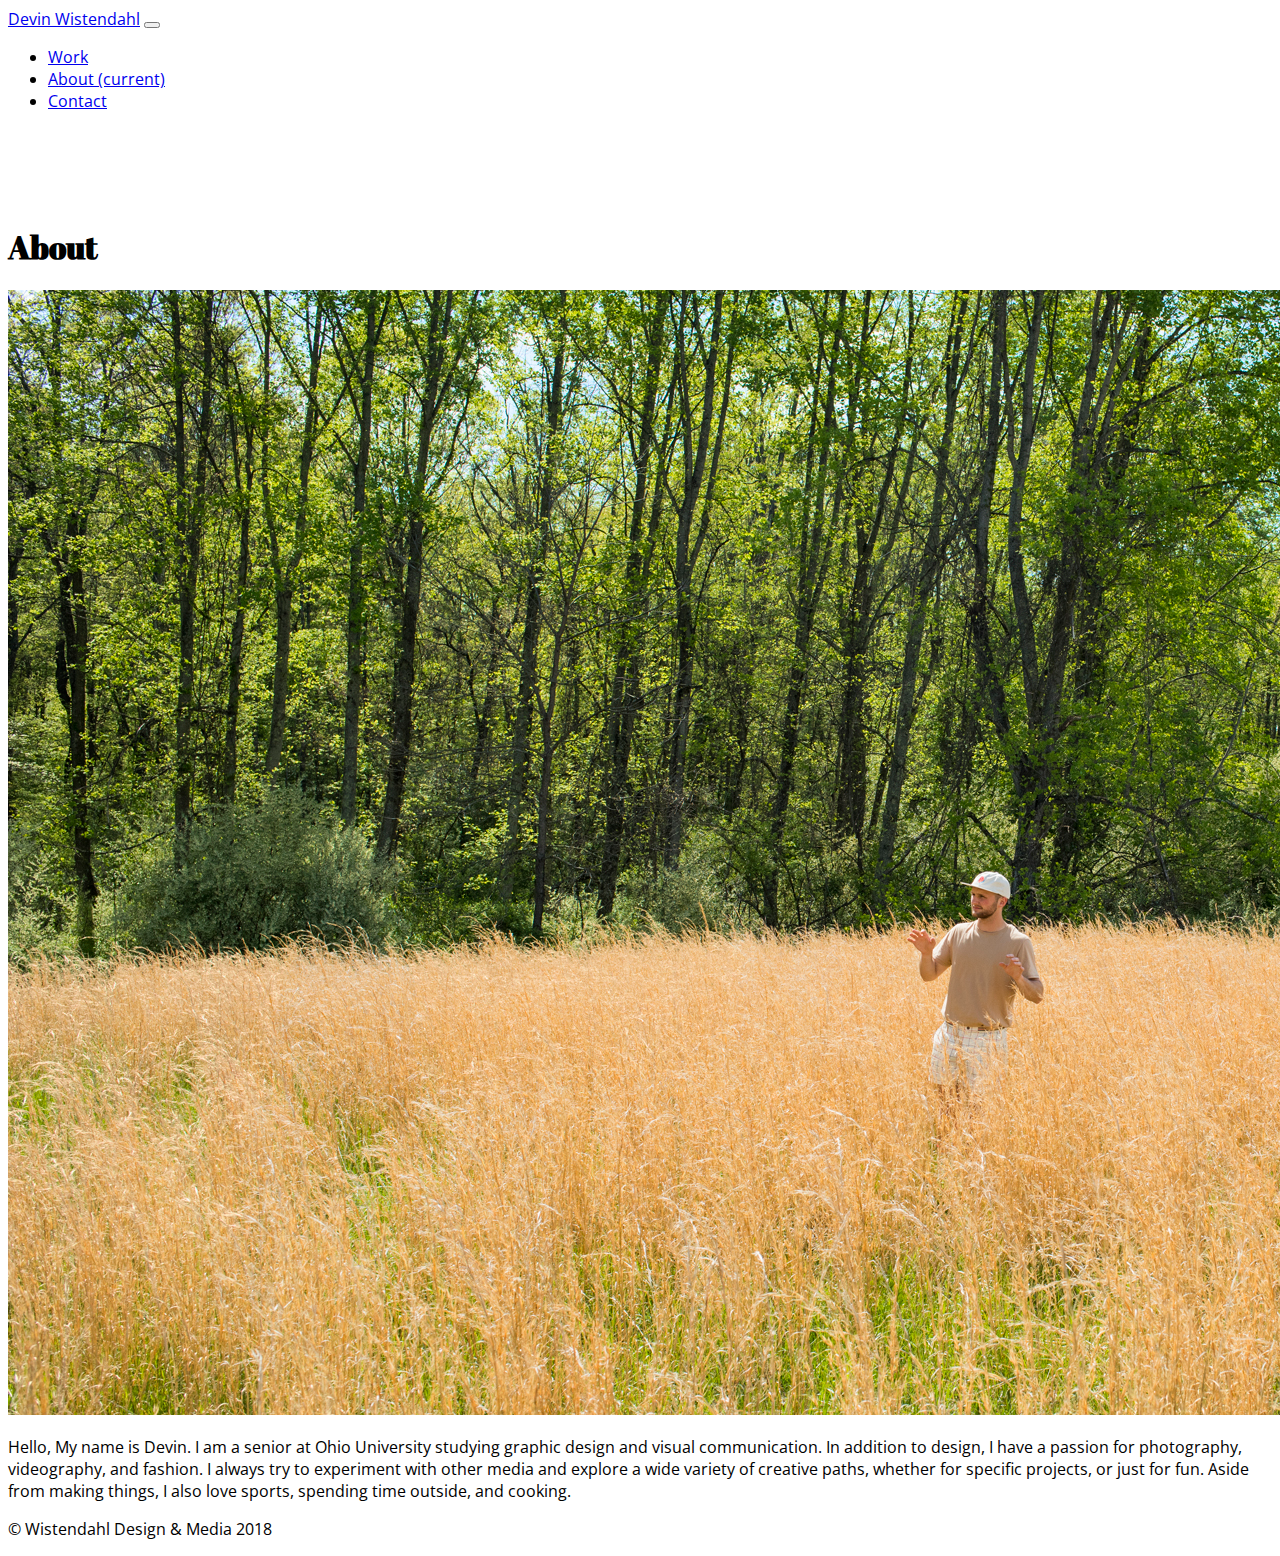
<file: about.html>
<!doctype html>
<html lang="en">

<head>
  <!-- Required meta tags -->
  <meta charset="utf-8">
  <meta name="viewport" content="width=device-width, initial-scale=1, shrink-to-fit=no">

  <!-- Bootstrap CSS -->
  <link rel="stylesheet" href="https://stackpath.bootstrapcdn.com/bootstrap/4.1.3/css/bootstrap.min.css" integrity="sha384-MCw98/SFnGE8fJT3GXwEOngsV7Zt27NXFoaoApmYm81iuXoPkFOJwJ8ERdknLPMO" crossorigin="anonymous">
  <!-- FontAwesome -->
  <link rel="stylesheet" href="https://use.fontawesome.com/releases/v5.5.0/css/all.css" integrity="sha384-B4dIYHKNBt8Bc12p+WXckhzcICo0wtJAoU8YZTY5qE0Id1GSseTk6S+L3BlXeVIU" crossorigin="anonymous">
  <!-- Google Fonts -->
  <link href="https://fonts.googleapis.com/css?family=Abril+Fatface|Open+Sans:300" rel="stylesheet">
  <!-- Local CSS -->
  <link href="css/style.css" rel="stylesheet">

  <title>Wistendahl Design</title>
</head>

<body>
  <header>
    <nav class="navbar navbar-expand-lg fixed-top navbar-light bg-light">
      <div class="container">
        <a class="navbar-brand" href="index.html">Devin Wistendahl</a>
        <button class="navbar-toggler" type="button" data-toggle="collapse" data-target="#navbarResponsive" aria-controls="navbarResponsive" aria-expanded="false" aria-label="Toggle navigation">
          <span class="navbar-toggler-icon"></span>
        </button>
        <div class="collapse navbar-collapse" id="navbarResponsive">
          <ul class="navbar-nav ml-auto">

            <li class="nav-item">
              <a class="nav-link" href="index.html">Work</a>
            </li>

            <li class="nav-item active">
              <a class="nav-link" href="about.html">About
                <span class="sr-only">(current)</span>
              </a>
            </li>

            <li class="nav-item">
              <a class="nav-link" href="contact.html">Contact</a>
            </li>
          </ul>
        </div>
      </div>
    </nav>
  </header>

  <br><br><br>
  <h1 class="text-center">About</h1>

  <section id="about">
    <div class="container">
      <div class="card-body">
        <img class="card-img-top" src="images/devin.jpg" alt="Card image cap">
        <p class="card-text">Hello, My name is Devin. I am a senior at Ohio University studying graphic design and visual communication. In addition to design, I have a passion for photography, videography, and fashion. I always try to experiment with other media and explore
          a wide variety of creative paths, whether for specific projects, or just for fun. Aside from making things, I also love sports, spending time outside, and cooking.</p>
      </div>
    </div>
    </div>
  </section>


  <footer class="py-5 bg-light">
    <div class="container text-center bio">
      <a href="https://www.instagram.com/devin.wistendahl/" target="_blank"><i class="fab fa-instagram fa-2x fa-fw" style="color:grey;"></i></a>
      <a href="mailto:devincwistendahlgmail.com"><i class="far fa-envelope fa-2x fa-fw" style="color:grey"></i></a>
      <a href="https://www.instagram.com/devin.wistendahl/" target="_blank"><i class="fab fa-linkedin-in fa-2x fa-fw" style="color:grey"></i></a>
      <p class="m-0 text-center text-black">&copy; Wistendahl Design & Media 2018</p>

    </div>
  </footer>

  <script src="https://code.jquery.com/jquery-3.3.1.slim.min.js" integrity="sha384-q8i/X+965DzO0rT7abK41JStQIAqVgRVzpbzo5smXKp4YfRvH+8abtTE1Pi6jizo" crossorigin="anonymous"></script>
  <script src="https://cdnjs.cloudflare.com/ajax/libs/popper.js/1.14.3/umd/popper.min.js" integrity="sha384-ZMP7rVo3mIykV+2+9J3UJ46jBk0WLaUAdn689aCwoqbBJiSnjAK/l8WvCWPIPm49" crossorigin="anonymous"></script>
  <script src="https://stackpath.bootstrapcdn.com/bootstrap/4.1.3/js/bootstrap.min.js" integrity="sha384-ChfqqxuZUCnJSK3+MXmPNIyE6ZbWh2IMqE241rYiqJxyMiZ6OW/JmZQ5stwEULTy" crossorigin="anonymous"></script>
</body>

</html>
</file>
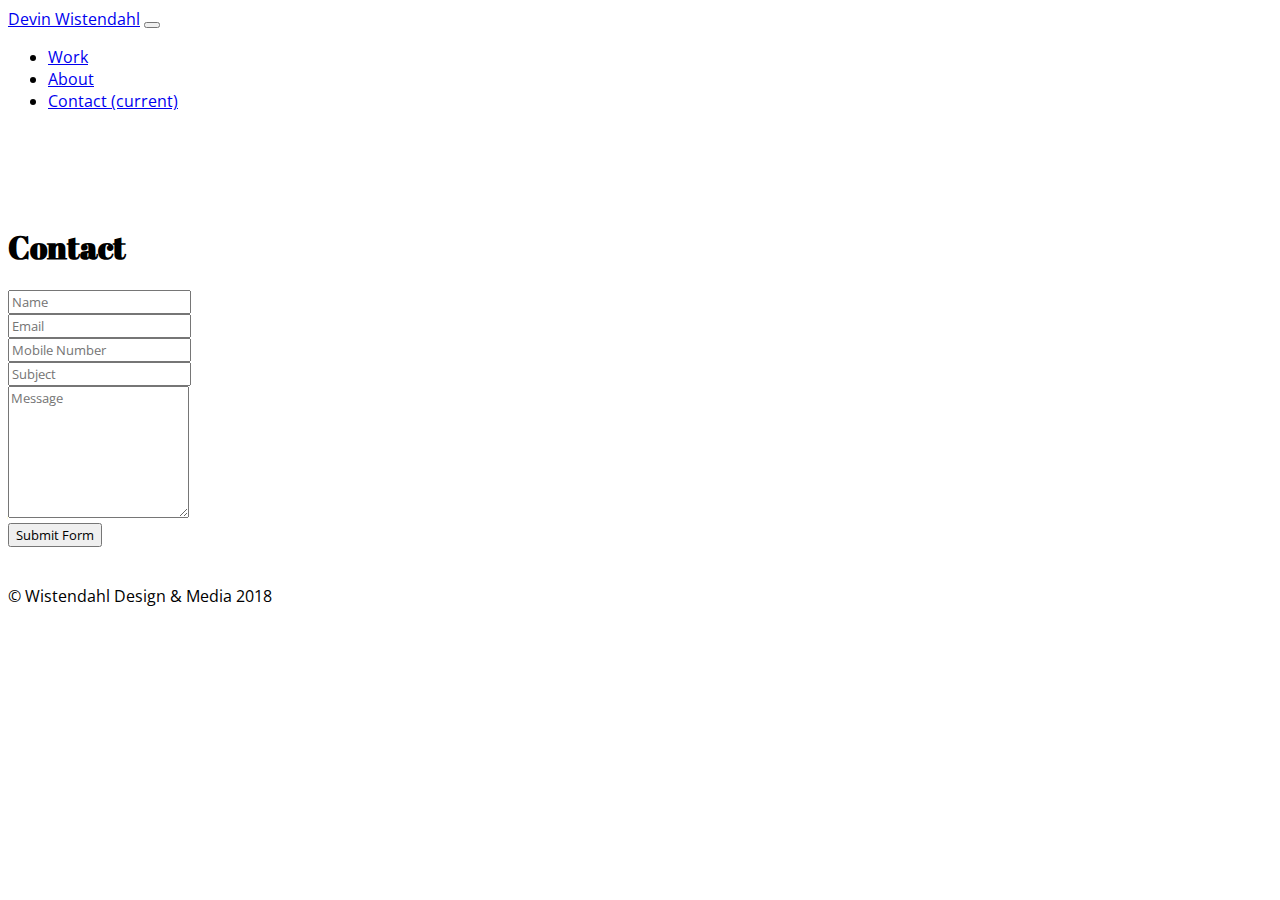
<file: contact.html>
<!doctype html>
<html lang="en">

<head>
  <!-- Required meta tags -->
  <meta charset="utf-8">
  <meta name="viewport" content="width=device-width, initial-scale=1, shrink-to-fit=no">

  <!-- Bootstrap CSS -->
  <link rel="stylesheet" href="https://stackpath.bootstrapcdn.com/bootstrap/4.1.3/css/bootstrap.min.css" integrity="sha384-MCw98/SFnGE8fJT3GXwEOngsV7Zt27NXFoaoApmYm81iuXoPkFOJwJ8ERdknLPMO" crossorigin="anonymous">
  <!-- FontAwesome -->
  <link rel="stylesheet" href="https://use.fontawesome.com/releases/v5.5.0/css/all.css" integrity="sha384-B4dIYHKNBt8Bc12p+WXckhzcICo0wtJAoU8YZTY5qE0Id1GSseTk6S+L3BlXeVIU" crossorigin="anonymous">
  <!-- Google Fonts -->
  <link href="https://fonts.googleapis.com/css?family=Abril+Fatface|Open+Sans:300" rel="stylesheet">
  <!-- Local CSS -->
  <link href="css/style.css" rel="stylesheet">

  <title>Wistendahl Design</title>
</head>

<body>
  <header>
    <nav class="navbar navbar-expand-lg fixed-top navbar-light bg-light">
      <div class="container">
        <a class="navbar-brand" href="index.html">Devin Wistendahl</a>
        <button class="navbar-toggler" type="button" data-toggle="collapse" data-target="#navbarResponsive" aria-controls="navbarResponsive" aria-expanded="false" aria-label="Toggle navigation">
          <span class="navbar-toggler-icon"></span>
        </button>
        <div class="collapse navbar-collapse" id="navbarResponsive">
          <ul class="navbar-nav ml-auto">
            <li class="nav-item">
              <a class="nav-link" href="index.html">Work</a>
            </li>
            <li class="nav-item">
              <a class="nav-link" href="about.html">About</a>
            </li>
            <li class="nav-item active">
              <a class="nav-link" href="contact.html">Contact
                <span class="sr-only">(current)</span>
              </a>
            </li>
          </ul>
        </div>
      </div>
    </nav>
  </header>

  <br><br><br>
  <h1 class="text-center">Contact</h1>

  <section id="contact">

    <div class="container d-flex justify-content-center">
      <div class="col-md-5">
        <div class="form-area">
          <form role="form">
            <div class="form-group">
              <input type="text" class="form-control" id="name" name="name" placeholder="Name" required>
            </div>
            <div class="form-group">
              <input type="text" class="form-control" id="email" name="email" placeholder="Email" required>
            </div>
            <div class="form-group">
              <input type="text" class="form-control" id="mobile" name="mobile" placeholder="Mobile Number" required>
            </div>
            <div class="form-group">
              <input type="text" class="form-control" id="subject" name="subject" placeholder="Subject" required>
            </div>
            <div class="form-group">
              <textarea class="form-control" type="textarea" id="message" placeholder="Message" maxlength="140" rows="7"></textarea>
            </div>

            <button type="button" id="submit" name="submit" class="btn btn-primary pull-right btn-dark">Submit Form</button>
          </form>
        </div>
      </div>
    </div>
  </section>

  <br>

  <footer class="py-5 bg-light">
    <div class="container text-center">
      <a href="https://www.instagram.com/devin.wistendahl/" target="_blank"><i class="fab fa-instagram fa-2x fa-fw" style="color:grey;"></i></a>
      <a href="mailto:devincwistendahlgmail.com"><i class="far fa-envelope fa-2x fa-fw" style="color:grey"></i></a>
      <a href="https://www.instagram.com/devin.wistendahl/" target="_blank"><i class="fab fa-linkedin-in fa-2x fa-fw" style="color:grey"></i></a>
      <p class="m-0 text-center text-black">&copy; Wistendahl Design & Media 2018</p>

    </div>
  </footer>

  <script src="https://code.jquery.com/jquery-3.3.1.slim.min.js" integrity="sha384-q8i/X+965DzO0rT7abK41JStQIAqVgRVzpbzo5smXKp4YfRvH+8abtTE1Pi6jizo" crossorigin="anonymous"></script>
  <script src="https://cdnjs.cloudflare.com/ajax/libs/popper.js/1.14.3/umd/popper.min.js" integrity="sha384-ZMP7rVo3mIykV+2+9J3UJ46jBk0WLaUAdn689aCwoqbBJiSnjAK/l8WvCWPIPm49" crossorigin="anonymous"></script>
  <script src="https://stackpath.bootstrapcdn.com/bootstrap/4.1.3/js/bootstrap.min.js" integrity="sha384-ChfqqxuZUCnJSK3+MXmPNIyE6ZbWh2IMqE241rYiqJxyMiZ6OW/JmZQ5stwEULTy" crossorigin="anonymous"></script>
</body>

</html>
</file>
<file: css/style.css>
*{
  font-family: 'Open Sans', sans-serif;
}

h1{
  font-family: 'Abril Fatface', cursive;
}

.bio{
  display:block;
  width:50vw;
}

.row.no-gutters {
  margin-right: 0;
  margin-left: 0;
}
.row.no-gutters > [class^="col-"],
.row.no-gutters > [class*=" col-"] {
  padding-right: 0;
  padding-left: 0;
}

.navbar{
  padding-bottom:10px;
</file>
